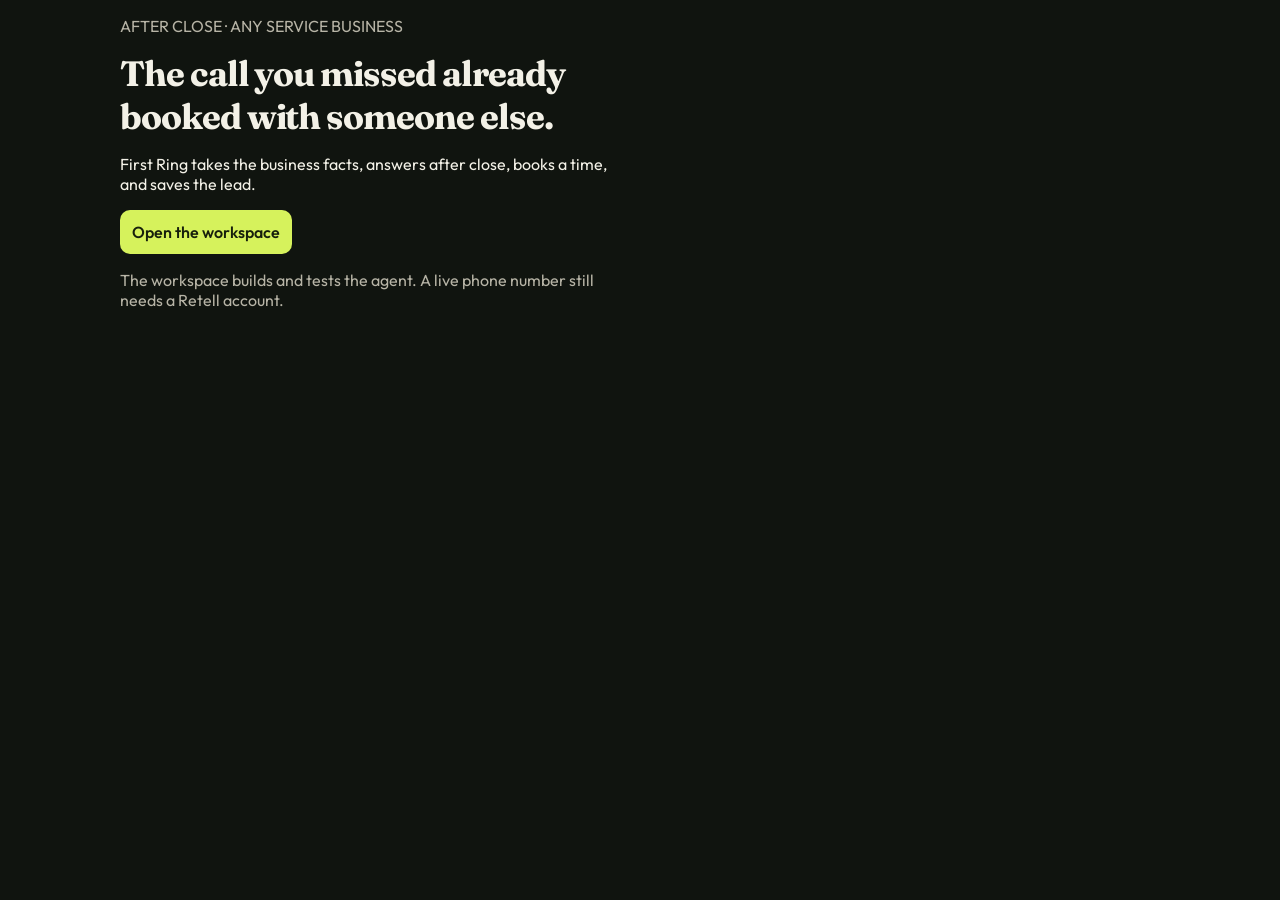
<file: index.html>
<!DOCTYPE html>
<html lang="en">
<head>
  <meta charset="utf-8">
  <meta name="viewport" content="width=device-width, initial-scale=1">
  <title>First Ring</title>
  <link href="https://fonts.googleapis.com/css2?family=Fraunces:opsz,wght@9..144,560&family=Outfit:wght@380;560&display=swap" rel="stylesheet">
  <link rel="stylesheet" href="app.css">
</head>
<body>
  <main class="grid">
    <section>
      <p class="muted">AFTER CLOSE · ANY SERVICE BUSINESS</p>
      <h1>The call you missed already booked with someone else.</h1>
      <p>First Ring takes the business facts, answers after close, books a time, and saves the lead.</p>
      <p><a href="app.html"><button type="button">Open the workspace</button></a></p>
      <p class="muted">The workspace builds and tests the agent. A live phone number still needs a Retell account.</p>
    </section>
  </main>
</body>
</html>
</file>
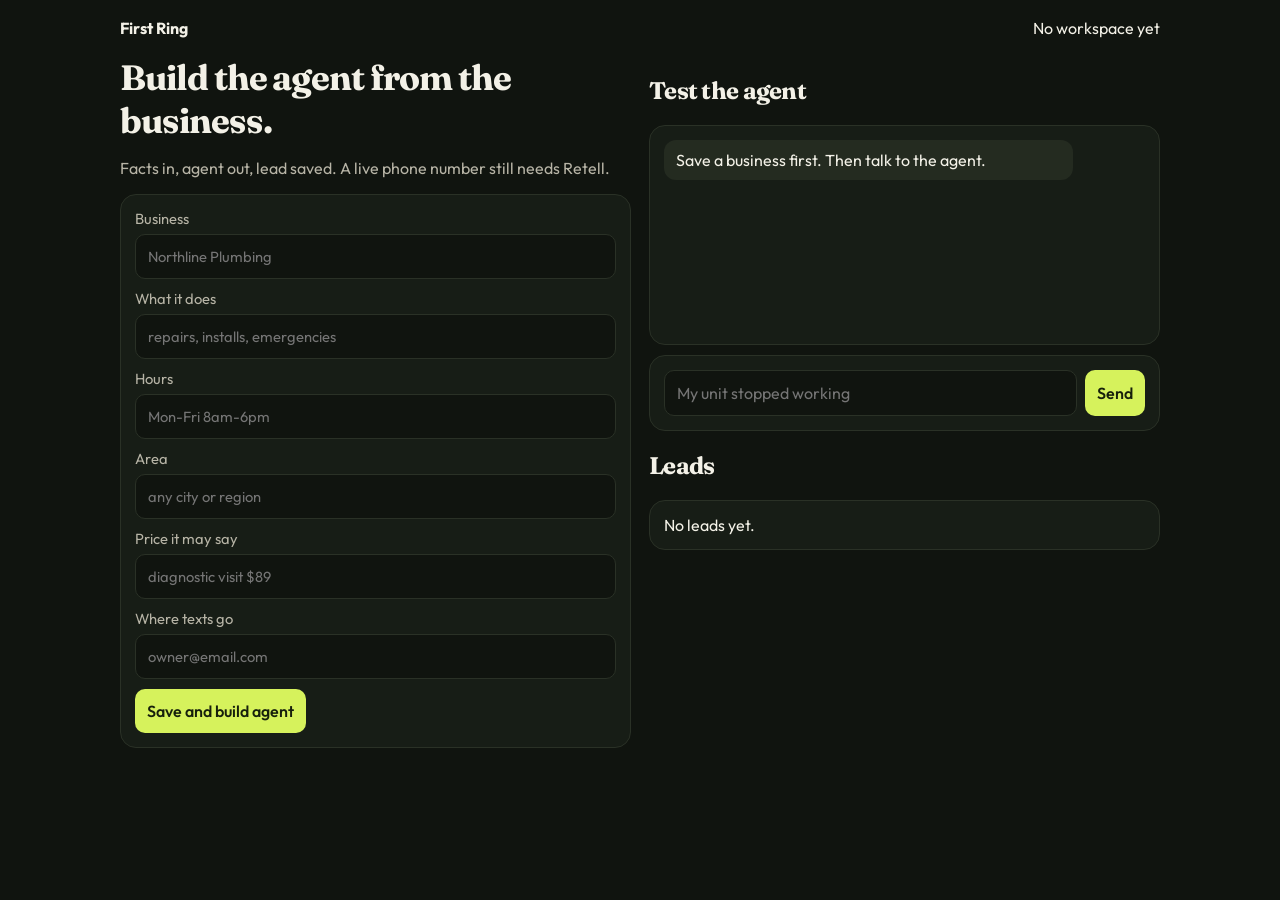
<file: app.html>
<!DOCTYPE html>
<html lang="en">
<head>
  <meta charset="utf-8">
  <meta name="viewport" content="width=device-width, initial-scale=1">
  <title>First Ring workspace</title>
  <link href="https://fonts.googleapis.com/css2?family=Fraunces:opsz,wght@9..144,560&family=Outfit:wght@380;560&display=swap" rel="stylesheet">
  <style>
    :root { --bg:#10140f; --ink:#f3f1e7; --muted:#b7b4a6; --line:#2a3126; --accent:#d6f25c; --card:#171d16; }
    * { box-sizing:border-box; }
    body { margin:0; background:var(--bg); color:var(--ink); font-family:Outfit,sans-serif; }
    .top, .grid { width:min(1040px, calc(100% - 28px)); margin:0 auto; }
    .top { display:flex; justify-content:space-between; padding:18px 0; }
    h1, h2 { font-family:Fraunces,serif; letter-spacing:-0.03em; }
    h1 { font-size:2.2rem; margin:0 0 8px; }
    .muted { color:var(--muted); }
    .grid { display:grid; gap:18px; padding-bottom:40px; }
    form, .thread, .leads { background:var(--card); border:1px solid var(--line); border-radius:16px; padding:14px; }
    label { display:grid; gap:6px; margin-bottom:10px; color:var(--muted); font-size:0.92rem; }
    input, button { font:inherit; border-radius:10px; padding:12px; }
    input { background:#10140f; color:var(--ink); border:1px solid var(--line); }
    button { background:var(--accent); color:#17200c; border:0; font-weight:560; }
    .thread { min-height:220px; display:grid; gap:8px; align-content:start; margin-bottom:10px; }
    .bubble { max-width:85%; padding:10px 12px; border-radius:12px; }
    .agent { background:#242b20; }
    .caller { margin-left:auto; background:#2c3318; }
    .row { display:flex; gap:8px; }
    .row input { flex:1; }
    .lead { padding:8px 0; border-bottom:1px solid var(--line); }
    @media (min-width:800px) { .grid { grid-template-columns:1fr 1fr; align-items:start; } }
  </style>
</head>
<body>
  <header class="top"><strong>First Ring</strong><span id="status">No workspace yet</span></header>
  <main class="grid">
    <section>
      <h1>Build the agent from the business.</h1>
      <p class="muted">Facts in, agent out, lead saved. A live phone number still needs Retell.</p>
      <form id="profile">
        <label>Business <input name="business" required placeholder="Northline Plumbing"></label>
        <label>What it does <input name="services" required placeholder="repairs, installs, emergencies"></label>
        <label>Hours <input name="hours" required placeholder="Mon-Fri 8am-6pm"></label>
        <label>Area <input name="area" placeholder="any city or region"></label>
        <label>Price it may say <input name="price" placeholder="diagnostic visit $89"></label>
        <label>Where texts go <input name="notify" type="email" placeholder="owner@email.com"></label>
        <button type="submit">Save and build agent</button>
      </form>
    </section>
    <section>
      <h2>Test the agent</h2>
      <div id="thread" class="thread"></div>
      <form id="chat" class="row">
        <input name="message" placeholder="My unit stopped working" required>
        <button type="submit">Send</button>
      </form>
      <h2>Leads</h2>
      <div id="leads" class="leads"></div>
    </section>
  </main>
  <script>
    const key = "firstring-workspace";
    const profileForm = document.querySelector("#profile");
    const chatForm = document.querySelector("#chat");
    const thread = document.querySelector("#thread");
    const leadsEl = document.querySelector("#leads");
    const status = document.querySelector("#status");
    let draft = {};
    function load() { return JSON.parse(localStorage.getItem(key) || '{"profile":null,"leads":[],"history":[]}'); }
    function save(data) { localStorage.setItem(key, JSON.stringify(data)); }
    function say(role, text) {
      const el = document.createElement("div");
      el.className = "bubble " + role;
      el.textContent = text;
      thread.appendChild(el);
    }
    function renderLeads() {
      const data = load();
      leadsEl.innerHTML = "";
      if (!data.leads.length) { leadsEl.textContent = "No leads yet."; return; }
      data.leads.forEach((lead) => {
        const el = document.createElement("div");
        el.className = "lead";
        el.textContent = lead.name + " \u00b7 " + lead.need + " \u00b7 " + lead.when;
        leadsEl.appendChild(el);
      });
    }
    function render() {
      const data = load();
      thread.innerHTML = "";
      if (!data.profile) {
        status.textContent = "No workspace yet";
        say("agent", "Save a business first. Then talk to the agent.");
        leadsEl.textContent = "No leads yet.";
        return;
      }
      status.textContent = data.profile.business;
      Object.entries(data.profile).forEach(([name, value]) => {
        const field = profileForm.elements[name];
        if (field) field.value = value;
      });
      say("agent", "You are through to " + data.profile.business + ". What do you need?");
      data.history.forEach((item) => say(item.role, item.text));
      renderLeads();
    }
    function reply(message) {
      const data = load();
      const profile = data.profile;
      const text = message.toLowerCase();
      draft.need = draft.need || message;
      if (!profile) return "Save the business profile first.";
      if (/price|cost|how much/.test(text)) return profile.price ? "The figure I can give is " + profile.price + "." : "I cannot quote a price. I can book a visit.";
      if (/emergency|leak|gas|flood|no heat|no cool/.test(text)) return "That needs a person. I am marking it urgent and taking your name and callback.";
      if (/book|schedule|come out|appointment|thursday|friday|tomorrow/.test(text)) return "I can hold Thursday at 9am or Friday at 1pm. Which name should I put on it?";
      if (!draft.name && /my name is|i am|i'm/.test(text)) {
        draft.name = message.replace(/.*(?:my name is|i am|i'm)\s+/i, "").trim();
        return "Thanks " + draft.name + ". What number should the owner call?";
      }
      const phone = message.match(/\d[\d\s\-]{6,}/);
      if (phone && draft.name) {
        data.leads.unshift({ name: draft.name, need: draft.need, when: "Thursday 9am", phone: phone[0] });
        save(data);
        draft = {};
        renderLeads();
        return "Booked Thursday at 9am. A text would go to " + (profile.notify || "the owner") + ".";
      }
      return profile.business + " handles " + profile.services + " during " + profile.hours + (profile.area ? " in " + profile.area : "") + ". I can book a visit or take a message.";
    }
    profileForm.addEventListener("submit", (event) => {
      event.preventDefault();
      const data = load();
      data.profile = Object.fromEntries(new FormData(profileForm).entries());
      data.history = [];
      save(data);
      draft = {};
      render();
    });
    chatForm.addEventListener("submit", (event) => {
      event.preventDefault();
      const message = new FormData(chatForm).get("message");
      const data = load();
      if (!data.profile) { say("agent", "Save the business profile first."); return; }
      const answer = reply(message);
      data.history.push({ role: "caller", text: message }, { role: "agent", text: answer });
      save(data);
      say("caller", message);
      say("agent", answer);
      chatForm.reset();
    });
    render();
  </script>
</body>
</html>
</file>
<file: app.css>
:root { --bg:#10140f; --ink:#f3f1e7; --muted:#b7b4a6; --line:#2a3126; --accent:#d6f25c; --card:#171d16; }
* { box-sizing:border-box; }
body { margin:0; background:var(--bg); color:var(--ink); font-family:Outfit,sans-serif; }
.top, .grid { width:min(1040px, calc(100% - 28px)); margin:0 auto; }
.top { display:flex; justify-content:space-between; padding:18px 0; }
h1, h2 { font-family:Fraunces,serif; letter-spacing:-0.03em; }
h1 { font-size:2.2rem; margin:0 0 8px; }
.muted { color:var(--muted); }
.grid { display:grid; gap:18px; padding-bottom:40px; }
form, .thread, .leads { background:var(--card); border:1px solid var(--line); border-radius:16px; padding:14px; }
label { display:grid; gap:6px; margin-bottom:10px; color:var(--muted); font-size:0.92rem; }
input, button { font:inherit; border-radius:10px; padding:12px; }
input { background:#10140f; color:var(--ink); border:1px solid var(--line); }
button { background:var(--accent); color:#17200c; border:0; font-weight:560; }
.thread { min-height:220px; display:grid; gap:8px; align-content:start; margin-bottom:10px; }
.bubble { max-width:85%; padding:10px 12px; border-radius:12px; }
.agent { background:#242b20; }
.caller { margin-left:auto; background:#2c3318; }
.row { display:flex; gap:8px; }
.row input { flex:1; }
.lead { padding:8px 0; border-bottom:1px solid var(--line); }
@media (min-width:800px) { .grid { grid-template-columns:1fr 1fr; align-items:start; } }
</file>
